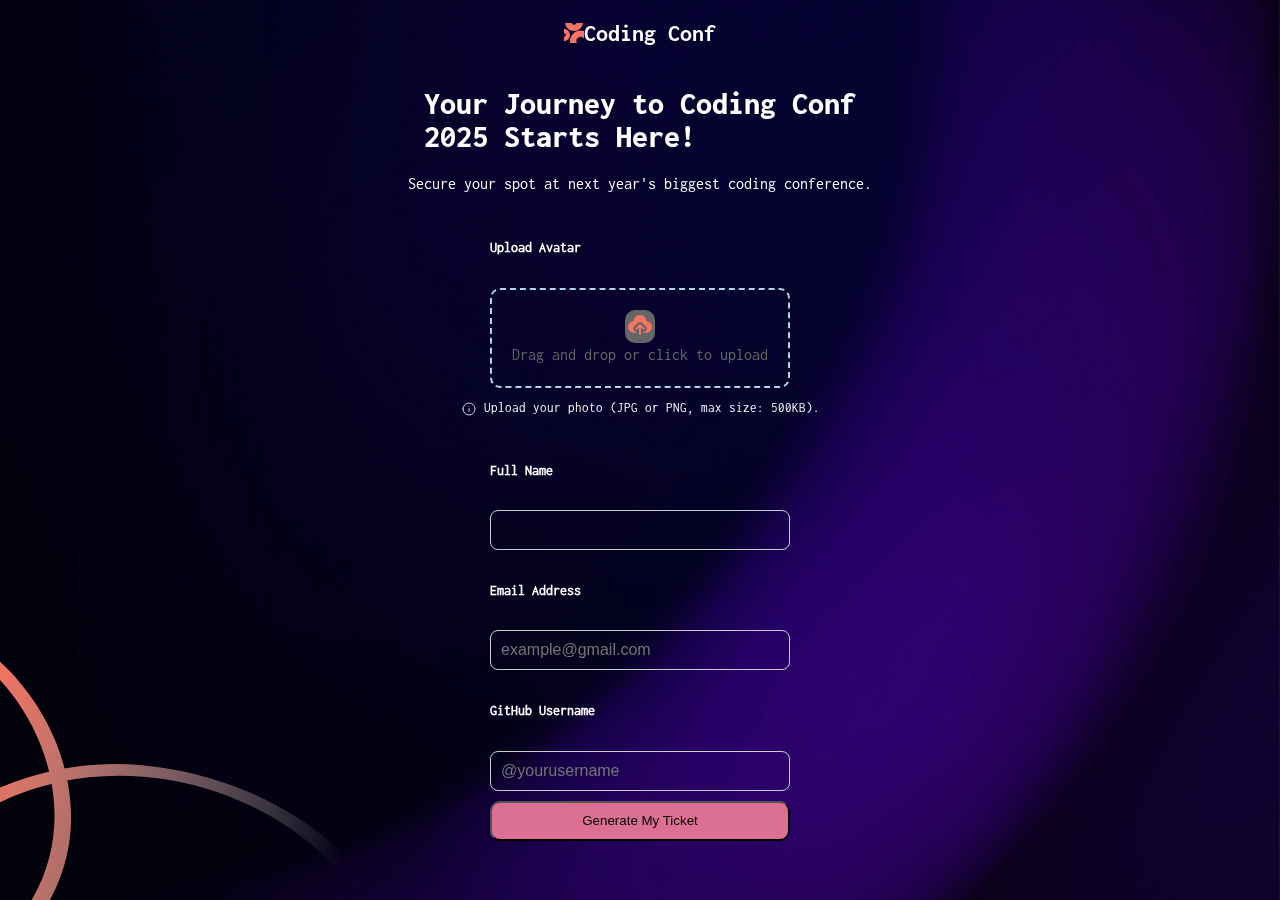
<file: conference-ticket-generator-main/index.html>
<!DOCTYPE html>
<html lang="en">

<head>
    <meta charset="UTF-8">
    <meta name="viewport" content="width=device-width, initial-scale=1.0">
    <!-- displays site properly based on user's device -->

    <link rel="icon" type="image/png" sizes="32x32" href="./assets/images/favicon-32x32.png">
    <link rel="stylesheet" href="./style.css">
    <link rel="preconnect" href="https://fonts.googleapis.com">
    <link rel="preconnect" href="https://fonts.gstatic.com" crossorigin>
    <link href="https://fonts.googleapis.com/css2?family=Afacad:ital,wght@0,400..700;1,400..700&display=swap" rel="stylesheet">
    <link rel="preconnect" href="https://fonts.googleapis.com">
    <link rel="preconnect" href="https://fonts.gstatic.com" crossorigin>
    <link href="https://fonts.googleapis.com/css2?family=Afacad:ital,wght@0,400..700;1,400..700&family=Inter:ital,opsz,wght@0,14..32,100..900;1,14..32,100..900&display=swap" rel="stylesheet">
    <link rel="preconnect" href="https://fonts.googleapis.com">
    <link rel="preconnect" href="https://fonts.gstatic.com" crossorigin>
    <link href="https://fonts.googleapis.com/css2?family=Afacad:ital,wght@0,400..700;1,400..700&family=Inter:ital,opsz,wght@0,14..32,100..900;1,14..32,100..900&family=Open+Sans:ital,wght@0,300..800;1,300..800&display=swap" rel="stylesheet">
    <title>Frontend Mentor | Conference ticket generator</title>
    <!-- Feel free to remove these styles or customise in your own stylesheet 👍 -->

</head>

<body>

    <!-- Form starts -->
    <div class="top-logo"><img class="logo-img" src="./assets/images/logo-mark.svg" alt="logo">
        <h2>Coding Conf</h2>
    </div>

    <h1 class="head-text">Your Journey to Coding Conf <br> 2025 Starts Here!</h1>
    <p class="head-info">Secure your spot at next year's biggest coding conference.</p>
    <div class="form1">
        <h6>Upload Avatar</h6>
        <div id="drop-zone">
            <div class="drop-icon-container"><img class="drop-icon" src="./assets/images/icon-upload.svg" alt=""></div> Drag and drop or click to upload
        </div>
    </div>
    <input type="file" id="fileInput" accept="image/*" style="display: none;">
    <p class="upload-info"> <img src="./assets/images/icon-info.svg" alt=""> Upload your photo (JPG or PNG, max size: 500KB).</p>
    <div class="inputbox">
        <form id="myForm">
            <h6> Full Name</h6>
            <input type="text" id="fullName">
            <h6>Email Address</h6>
            <input type="email" id="email" placeholder="example@gmail.com">
            <h6>GitHub Username</h6>
            <input type="text" id="github" placeholder="@yourusername">
            <button class="generate-button" type="submit" onclick="location.href='./ticket.html'"> <span>Generate My Ticket</span></button>
        </form>
    </div>
    </div>

    <script src="index.js"></script>
    <script src="validation.js"></script>
    <script src="ticket.js"></script>
</body>

</html>
</file>
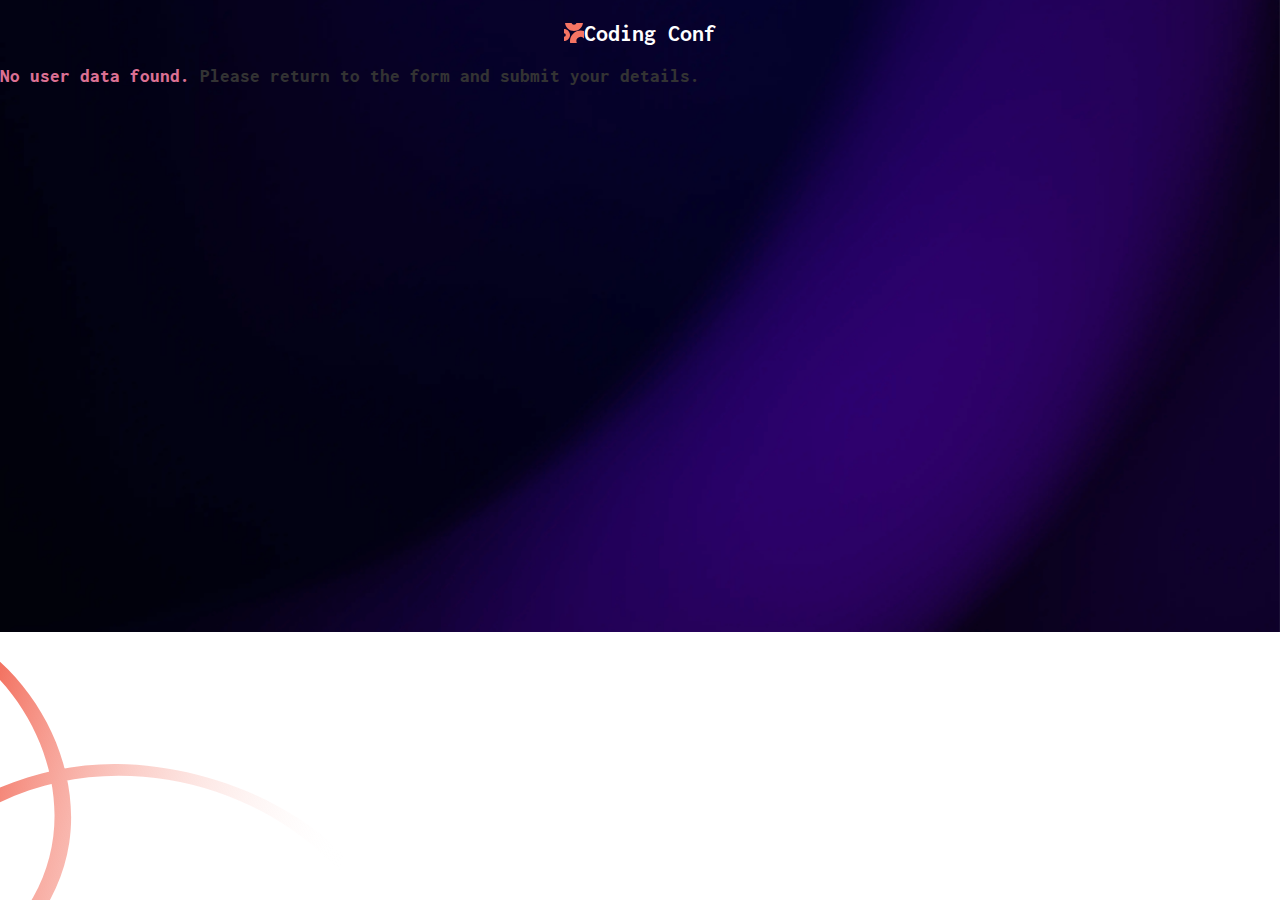
<file: conference-ticket-generator-main/ticket.html>
<!DOCTYPE html>
<html lang="en">

<head>
    <meta charset="UTF-8">
    <meta name="viewport" content="width=device-width, initial-scale=1.0">
    <link rel="stylesheet" href="./style.css">
    <title>Ticket Page</title>

</head>

<body>
    <header>
        <div class="top-logo"><img class="logo-img" src="./assets/images/logo-mark.svg" alt="logo">
            <h2>Coding Conf</h2>
        </div>
    </header>
    <div id="successMessage" class="success-message">
        <!-- Content will be populated by JavaScript -->
    </div>
    <div class="ticketContainer" id="ticketContainer">
        <!-- Content will be populated by JavaScript -->
    </div>



    <script>
        // Retrieve the full name from localStorage
        const userFullName = localStorage.getItem("userFullName");
        const userEmail = localStorage.getItem("userEmail");
        const githubUsername = localStorage.getItem("githubUsername");
        const uploadedImage = localStorage.getItem("uploadedImage");

        if (userFullName || userEmail) {
            // Display the success message
            const ticketBody = '<img id="ticket" src="./assets/images/pattern-ticket.svg" style="display: none;" alt="">\
            <img class="overlayImage1" src="./assets/images/logo-full.svg" alt="">\
            <p class="overlayParagraph">Jan 31, 2025 / Austin , TX></p> <img id="uploadedImage" alt="User Uploaded Image" class="overlay-image">\
            <div class="user-details">\
                <h3 class="user-fullname">' + userFullName + ' </h3>\
                <div class="github-container">\
                    <img class="github-image" src="./assets/images/icon-github.svg" alt="">\
                    <p class="user-github">' + githubUsername + '</p>\
             </div>\
         </div>'
            const nameMessage = '<h1 class="head-text">Congrats <span class="highlight">' + userFullName + '!</span> <br> Your ticket is ready.</h1>';
            const emailMessage = '<p class="head-info">We\'ve emailed your ticket to <br> <span class="highlight">' + userEmail + '</span> and will send updates in<br> the run up to the event</p>';
            document.getElementById("successMessage").innerHTML = nameMessage + emailMessage;
            document.getElementById("ticketContainer").innerHTML = ticketBody;
            showUserImage()

            // Remove the full name from localStorage
            localStorage.removeItem("userFullName");
            localStorage.removeItem("userEmail");
            localStorage.removeItem("uploadedImage");
            localStorage.removeItem("githubUsername");
            showTicket()
        } else {
            // <!-- noShow() -->
            document.getElementById("successMessage").innerHTML = `
            <span class="highlight">No user data found.</span> 
            Please return to the form and submit your details.
        `;
        }

        function showTicket() {
            document.getElementById("ticket").style.display = "block";
            document.getElementById("ticket").style.justifySelf = "center";
        }

        function showUserImage() {
            if (uploadedImage) {
                const imgElement = document.getElementById("uploadedImage");
                imgElement.src = uploadedImage; // Set the source to the Base64 string
            } else {
                alert("No uploaded image found.");
            }
        }
    </script>
    <script src="./validation.js"></script>
    <script src="./index.js"></script>
</body>

</html>
</file>
<file: conference-ticket-generator-main/style.css>
* {
    box-sizing: border-box;
}

html,
body {
    overflow-x: hidden;
    width: 100%;
}

@font-face {
    font-family: 'inconsolata';
    /* Give your font a name */
    src: url('./assets/fonts/static/Inconsolata-Bold.ttf') format('truetype');
    /* Path to the .ttf file */
    font-weight: normal;
    /* Optional: Specify weight */
    font-style: normal;
    /* Optional: Specify style */
}

@font-face {
    font-family: 'inconsolata_bold';
    /* Give your font a name */
    src: url('./assets/fonts/static/Inconsolata-ExtraBold.ttf') format('truetype');
    /* Path to the .ttf file */
    font-weight: normal;
    /* Optional: Specify weight */
    font-style: normal;
    /* Optional: Specify style */
}

@font-face {
    font-family: 'inconsolata_regular';
    /* Give your font a name */
    src: url('./assets/fonts/static/Inconsolata-Regular.ttf') format('truetype');
    /* Path to the .ttf file */
    font-weight: normal;
    /* Optional: Specify weight */
    font-style: normal;
    /* Optional: Specify style */
}

@font-face {
    font-family: 'inconsolata_medium';
    /* Give your font a name */
    src: url('./assets/fonts/static/Inconsolata-Medium.ttf') format('truetype');
    /* Path to the .ttf file */
    font-weight: normal;
    /* Optional: Specify weight */
    font-style: normal;
    /* Optional: Specify style */
}

.attribution {
    font-size: 11px;
    text-align: center;
}

.attribution a {
    color: hsl(228, 45%, 44%);
}

body {
    margin: 0;
    padding: 0;
    background-image: url('./assets/images/background-desktop.png');
    background-size: cover;
    background-repeat: no-repeat;
    background-position: center;
    position: relative;
}

body::after {
    content: '';
    position: fixed;
    /* Sticks to the bottom-left corner */
    bottom: -200px;
    left: 0px;
    width: 400px;
    /* Adjust width as needed */
    height: 450px;
    background: url('./assets/images/pattern-squiggly-line-bottom.svg') no-repeat;
    background-size: contain;
    /* Ensure the image scales properly */
    z-index: -1;
    /* Keep it behind other elements */
}

h6 {
    color: white;
    font-size: 14px;
    font-family: 'inconsolata_regular', Afacad;
}

.logo-img {
    height: 20px;
}

.top-logo {
    display: flex;
    font-family: 'inconsolata', Afacad;
    font-weight: 700;
    color: white;
    justify-content: center;
    align-items: center;
}

.head-text {
    justify-self: center;
    font-family: 'inconsolata_bold', Afacad;
    color: white;
}

.head-info {
    justify-self: center;
    font-family: 'inconsolata_regular', Open Sans;
    color: white;
}

.form1 {
    justify-self: center;
    align-content: center;
}

#drop-zone {
    display: grid;
    border: 2px dashed lightblue;
    border-radius: 10px;
    padding: 20px;
    text-align: center;
    font-family: 'inconsolata_regular', Open Sans;
    color: #666;
    cursor: pointer;
    width: 300px;
    height: 100px;
    /* margin: 50px auto; */
}

#drop-zone.drag-over {
    border-color: #6c63ff;
    background-color: #f4f4f4;
}

.drop-icon-container {
    background-color: #666;
    border-radius: 10px;
    width: fit-content;
    height: fit-content;
    justify-self: center;
}

.upload-info {
    color: white;
    font-family: 'inconsolata_regular', Open Sans;
    font-size: small;
    justify-self: center;
    /* align-content: center; */
}

.upload-info img {
    vertical-align: middle;
}

.inputbox {
    display: grid;
    justify-self: center;
    color: antiquewhite;
}

input {
    background-color: inherit;
    color: white;
    display: block;
    margin: 10px 0;
    padding: 10px;
    width: 300px;
    font-size: 16px;
    border: 1px solid #ccc;
    border-radius: 8px;
}

.generate-button {
    display: flex;
    background-color: palevioletred;
    border-radius: 10px;
    width: 300px;
    height: 40px;
    justify-content: center;
}

.generate-button span {
    align-self: center;
}

input.invalid {
    border-color: red;
}


/* Green border for valid input */

input.valid {
    border-color: green;
}

.success-message {
    font-family: 'inconsolata_bold', Afacad;
    font-size: 1.2em;
    color: #333;
}

.highlight {
    color: palevioletred;
    font-weight: bold;
}

.ticketImage {
    justify-self: center;
    width: 100%;
    height: 100%;
    object-fit: cover;
}

.ticketContainer {
    justify-self: center;
    position: relative;
    height: 200px;
    width: 300px;
}

.overlayImage1 {
    position: absolute;
    top: 20px;
    left: -140px;
    object-fit: cover;
    z-index: 2;
}

.overlayParagraph {
    position: absolute;
    color: white;
    font-family: 'inconsolata_regular', Open Sans;
    bottom: 100px;
    left: -93px;
}

.overlay-image {
    position: absolute;
    bottom: -40px;
    left: -135px;
    height: 90px;
    width: 90px;
}

.user-fullname {
    color: white;
    font-family: 'inconsolata_bold', Afacad;
    font-size: 25px;
}

.github-container {
    display: flex;
}

.user-github {
    color: white;
    font-family: 'inconsolata_regular', Open Sans;
}

.user-details {
    position: absolute;
    bottom: -43px;
}

@media only screen and (max-width: 500px) {
    .head-text {
        font-size: 25px;
    }
    .head-info {
        font-size: 15px;
        padding-left: 18px;
    }
    .ticketContainer {
        height: 30px;
        width: 30px;
    }
    .user-details {
        bottom: -60px;
    }
    .user-fullname {
        font-size: 12px;
    }
    .overlayImage1 {
        left: -160px;
    }
    .overlay-image {
        bottom: -60px;
        left: -100px;
        height: 50px;
        width: 50px;
    }
}
</file>
